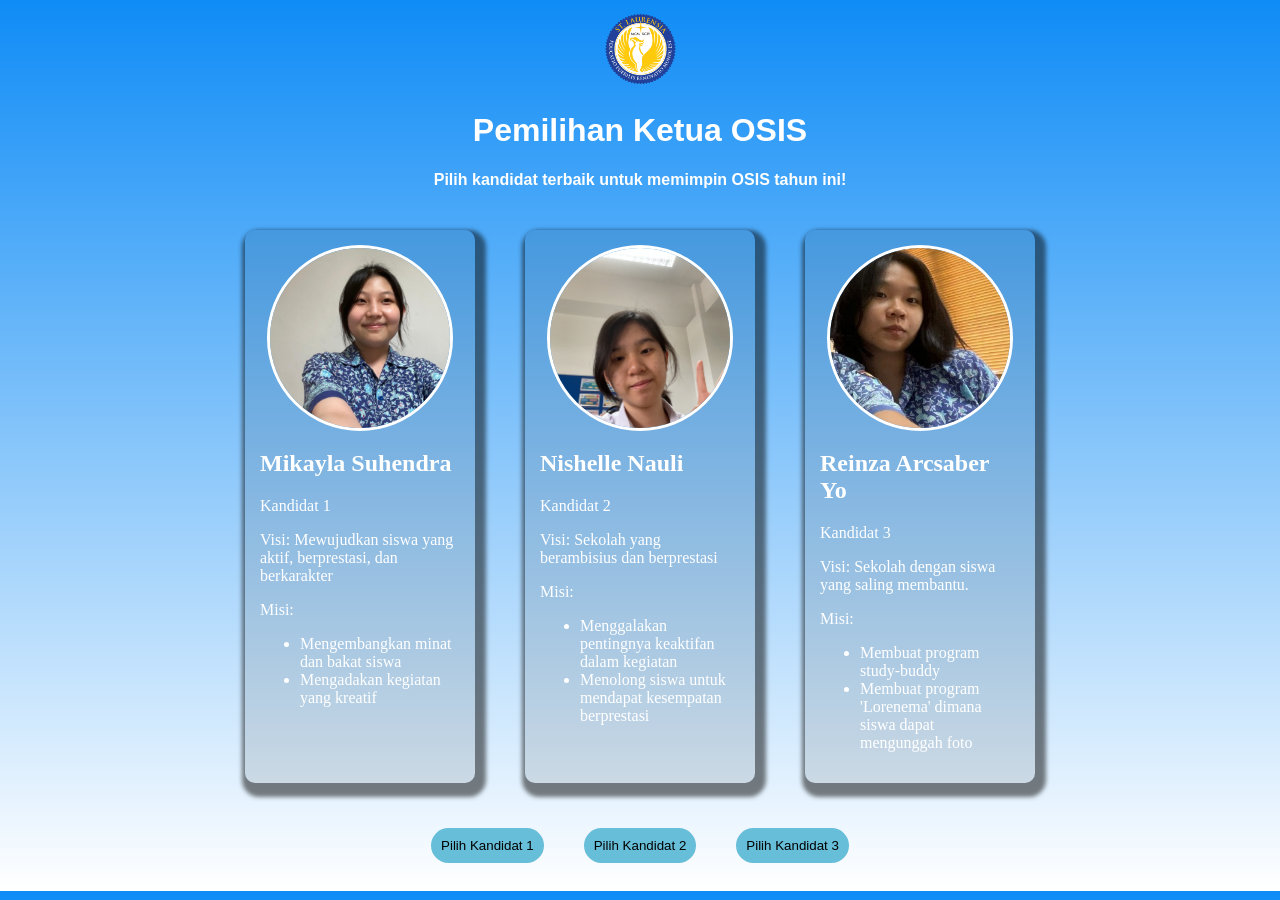
<file: index.html>
<!DOCTYPE html>
<html>
<head>
	<title>Pemilihan Ketua OSIS</title>
	<link rel="stylesheet" type="text/css" href="pemilihan_ketos.css">
	<link rel="icon" type="image" href="logolss.png">
</head>
<body>
	<header>
		<a href="../../AOP.html">
		<img src="logolss.png"> </a>
		<h1>Pemilihan Ketua OSIS</h1>
		<p>Pilih kandidat terbaik untuk memimpin OSIS tahun ini!</p>
	</header>

<article class="candidatesboxes">
	<div class="card-Mika">
		<img src="mika_pict.jpeg">
		<h2>Mikayla Suhendra</h2>
		<p>Kandidat 1</p>
		<p>Visi: Mewujudkan siswa yang aktif, berprestasi, dan berkarakter</p>
		<p>Misi:</p>
		<ul>
			<li>Mengembangkan minat dan bakat siswa</li>
			<li>Mengadakan kegiatan yang kreatif</li>
		</ul>
	</div>


	<div class="card-Nish">
		<img src="nish_pict.jpeg">
		<h2>Nishelle Nauli</h2>
		<p>Kandidat 2</p>
		<p>Visi: Sekolah yang berambisius dan berprestasi </p>
		<p>Misi: </p>
		<ul>
			<li>Menggalakan pentingnya keaktifan dalam kegiatan</li>
			<li>Menolong siswa untuk mendapat kesempatan berprestasi</li>
		</ul>
	</div>

	<div class="card-Rei">
		<img src="rei_pict.jpg">
		<h2>Reinza Arcsaber Yo</h2>
		<p>Kandidat 3</p>
		<p>Visi: Sekolah dengan siswa yang saling membantu.</p>
		<p>Misi:</p>
		<ul>
			<li>Membuat program study-buddy</li>
			<li>Membuat program 'Lorenema' dimana siswa dapat mengunggah foto</li>
		</ul>
	</div>
	</article>

	<article class="buttonsss">
	<div class="pilih_buttons">
		<button>Pilih Kandidat 1</button>
		<button>Pilih Kandidat 2</button>
		<button>Pilih Kandidat 3</button>
	</div>

</article>


</body>
</html> <!--html dibuat oleh nishelle-->
</file>
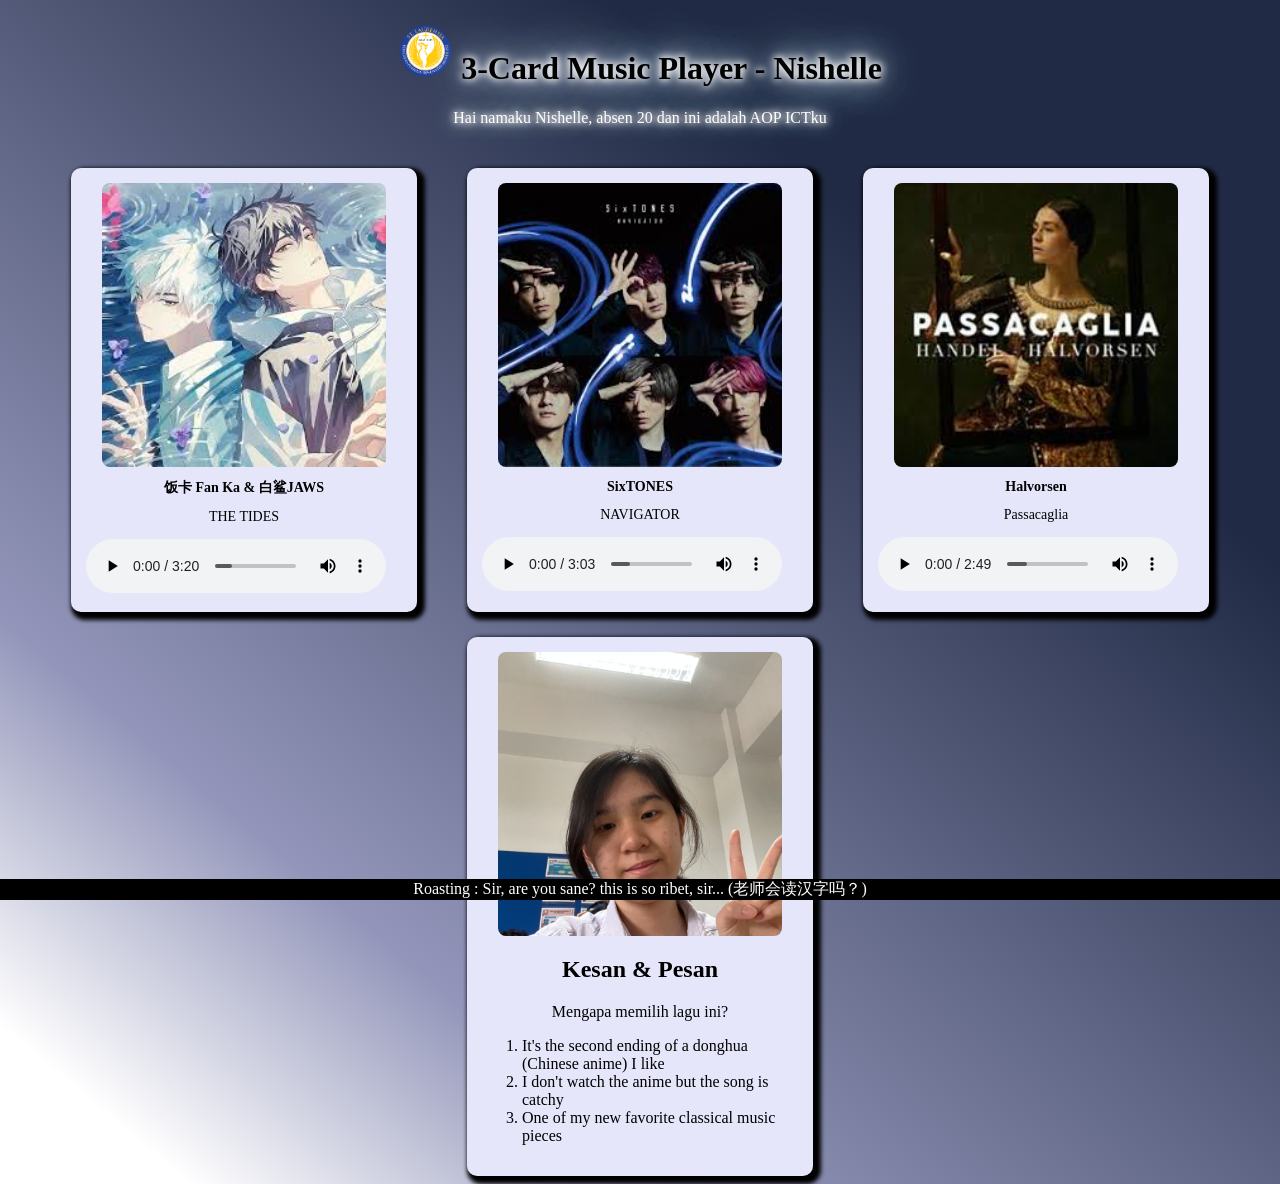
<file: AOP.html>
<!DOCTYPE html>
<html>
<head>
	<title>My favorite music - Nishelle</title>
	<link rel="icon" type="image" href="logolss.png">
	<link rel="stylesheet" type="text/css" href="styles.css">
</head>
<body>
	<div class="header">
		<h1><a href="nisn_17-20-22.html"><img src="logolss.png"></a>
		3-Card Music Player - Nishelle</h1>
		<p>Hai namaku Nishelle, absen 20 dan ini adalah AOP ICTku</p>
	</div>

	<article class="cards">
	<div class="card_thetides">
		<img src="thetidescover.jfif">
		<h2>饭卡 Fan Ka & 白鲨JAWS</h2>
		<p>THE TIDES</p>
		<audio src="the_tides_audio.mp3" controls="play,pause"></audio>
	</div>
	
	<div class="card_navigator">
	  <img src="navigatorcover.jfif">
	  <h2>SixTONES</h2>
		<p>NAVIGATOR</p>
		<audio src="navigator_audio.mp3" controls="play,pause"></audio>
	</div>

	<div class="card_passacaglia">
	  <img src="passacagliacover.jfif">
	  <h2>Halvorsen</h2>
		<p>Passacaglia</p>
		<audio src="passacaglia_audio.mp3" controls="play,pause"></audio>
	</div> </article>

	
	
	<div class= "kesan">
	  <img src= "nish_pict.jpeg">
	  <h2>Kesan & Pesan</h2>
	  <p>Mengapa memilih lagu ini?</p>
	  <ol>
	    <li>It's the second ending of a donghua (Chinese anime) I like</li>
	    <li>I don't watch the anime but the song is catchy</li>
	    <li>One of my new favorite classical music pieces</li>
	  </ol>
	</div>
	
	  <footer class="foot">Roasting : Sir, are you sane? this is so ribet, sir... (老师会读汉字吗？)</footer>
	

</body> 
</html>
</file>
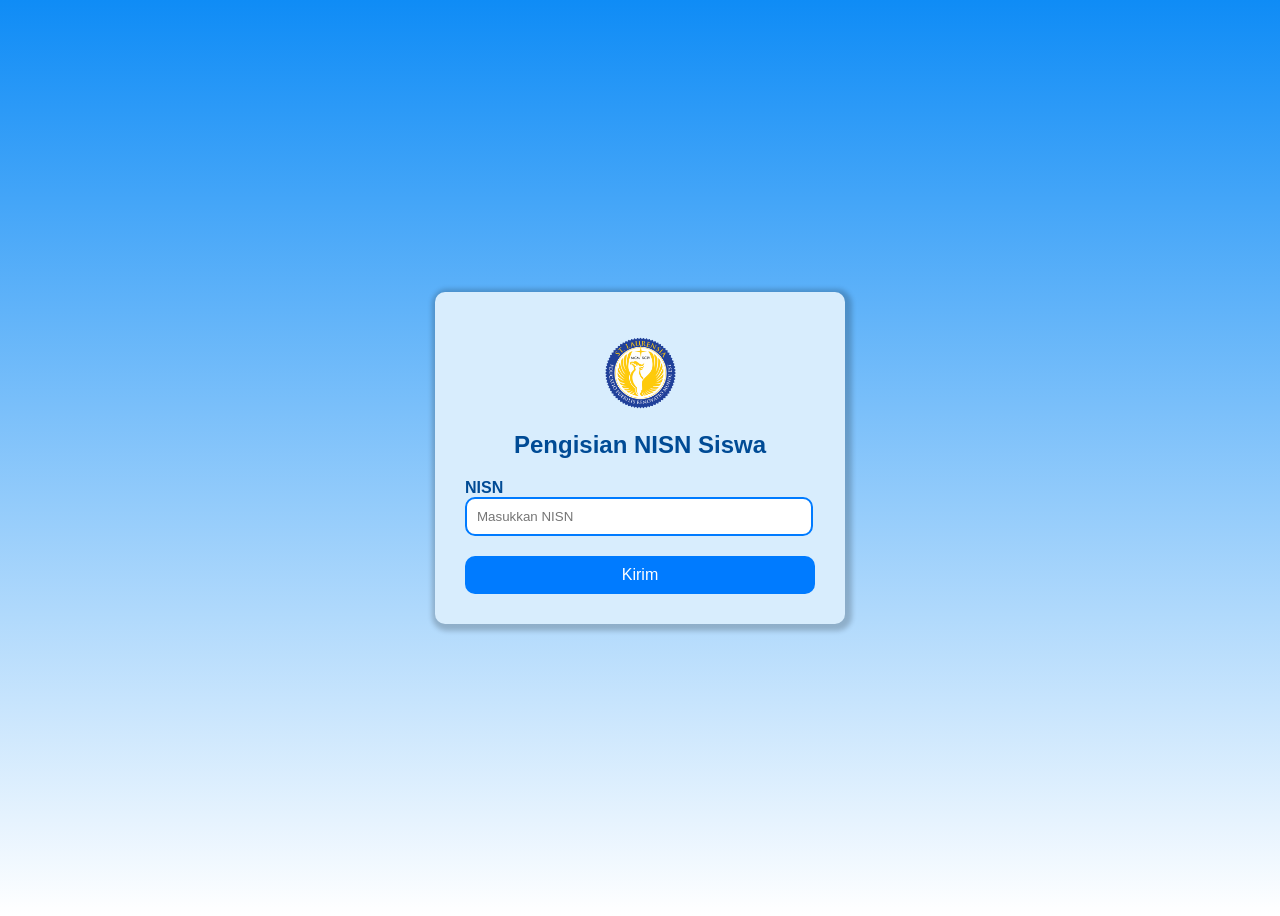
<file: nisn_17-20-22.html>
<!DOCTYPE html>
<html>
  <head>
    <title>Pengisian Form NISN</title>
    <link rel="stylesheet" href="styles(1).css"/>
    <link rel="icon" href="logolss.png"/>
  </head>
  <body>
    <div class="LOGIN_NISNyey">
    <form action="index.html" method="GET">
          <img src="logolss.png">
          <h2>Pengisian NISN Siswa</h2>
          <label>NISN</label><br>
          <input type="text" placeholder="Masukkan NISN"><br>
          <button>Kirim</button>
        
    </form>
    </div>
  </body>
</html> <!-- bagian html dilakukan oleh Nishelle -->
</file>
<file: pemilihan_ketos.css>
body {
 justify-content: center;
 align-items: center;
 background: linear-gradient(0deg, #ffffff 0%, #0f8cf6);
 cursor: url('tigercur.png'), auto;
}

header {
  text-align:center; 
  color: white;
  font-family: sans-serif;
  font-weight: 700;
}

header img {
  width: 75px;
}

.card-Nish {
  justify-content: center;
  background-color: rgba(0,0,0,0.1);
  width: 200px;
  box-shadow: 4px 7px 4px 7px rgba(0, 0, 0, 0.5); 
  padding: 15px;
  border-radius: 10px;
  color: white;
  margin: 25px;
}

.card-Nish img {
  width:90%; 
  aspect-ratio: 1 / 1; 
  object-fit:cover;
  border-radius:50%;
  border: solid;
  color: white;
  display:block;
  margin: auto;
}

.card-Mika {
  justify-content: center;
  background-color: rgba(0,0,0,0.1);
  width: 200px;
  box-shadow: 4px 7px 4px 7px rgba(0, 0, 0, 0.5); 
  padding: 15px;
  border-radius: 10px;
  color: white;
  margin: 25px;
}

.card-Mika img {
  width:90%; 
  aspect-ratio: 1 / 1; 
  object-fit:cover;
  border-radius: 50%;
  display:block;
  margin: auto;
  border: solid;
  color: white;
}

.card-Rei {
  justify-content: center;
  background-color: rgba(0,0,0,0.1);
  width: 200px;
  box-shadow: 4px 7px 4px 7px rgba(0, 0, 0, 0.5); 
  padding: 15px;
  border-radius: 10px;
  color: white;
  margin: 25px;
}

.card-Rei img {
  width:90%; 
  aspect-ratio: 1 / 1; 
  object-fit:cover;
  border-radius: 50%;
  display:block;
  margin: auto;
  border: solid;
  color: white;
}

.candidatesboxes {
  display: flex;
  justify-content: center;
  margin-top: 20px;
  margin: auto;
  
}

.card-Nish:hover {
  transform: scale(1.05);
}

.card-Mika:hover {
  transform: scale(1.05);
}

.card-Rei:hover {
  transform: scale(1.05);
}

.pilih_buttons button {
  background-color: #67bed9;
  float: left;
  display: flex;
  flex-wrap: center;
  padding: 10px;
  border-radius: 100px 100px 100px 100px;
-webkit-border-radius: 100px 100px 100px 100px;
-moz-border-radius: 100px 100px 100px 100px;
  margin: 20px;
  border: none;
  text-align: center;
}

.buttonsss{
  display: flex;
  justify-content: center;
  margin-top: 20px;
  margin: auto;
}

.pilih_buttons button:hover{
  background-color: white;

}
</file>
<file: styles.css>
body {
  background: linear-gradient(40deg, #ffff 7%, #9396ba 25%, #202A44 75%); 
  cursor: url('tigercur.png'), auto;
}
   
.header img {
  width: 55px;
  text-align: center;
  margin: auto;
}


.header {
  text-align: center;
  animation: colorChange 5s linear infinite;
  text-shadow: 
  0 0 7px #fff, 
  0 0 10px #fff, 
  0 0 21px #fff,
  0 0 42px #89CFF0,
  0 0 63px #F4C2C2
}

@keyframes colorChange {
  0% {color:#89CFF0;}
  25% {color:#FFFFFF;}
  50%{color: #F4C2C2;}
  75%{color: #E6E6FA;}
  100% {color: #89CFF0;
} }



.header p {
  text-align: center;
  color: white;
}

.card_thetides {
  float: left;
  justify-content: center;
  background-color: #E6E6FA;
  margin: 25px;
  width: 25%;
  box-shadow: 4px 4px 4px 4px black; 
  padding: 15px;
  border-radius: 10px;
}

.card_thetides img {
  width:90%; 
  aspect-ratio: 1 / 1; 
  object-fit:cover;
  border-radius:8px;
  display:block;
  margin: auto;

}

.card_thetides h2 {
  text-align: center;
  display: block;
  font-size: 14px;
  margin-top: 12px;
}

.card_thetides p {
  text-align: center;
  display: block;
  font-size: 14px;
  margin-top: 12px;
}

.card_navigator {
  float: left;
  justify-content: center;
  background-color: #E6E6FA;
  margin: 25px;
  width: 25%;
  box-shadow: 4px 4px 4px 4px black;
padding: 15px;
  border-radius: 10px;
}

.card_navigator img {
  width:90%; 
  aspect-ratio: 1 / 1; 
  object-fit:cover;
  border-radius:8px;
  display:block;
  margin: auto;

}

.card_navigator h2 {
  text-align: center;
  display: block;
  font-size: 14px;
  margin-top: 12px;
}

.card_navigator p {
  text-align: center;
  display: block;
  font-size: 14px;
  margin-top: 12px;
}

.card_passacaglia {
  float: left;
  justify-content: center;
  background-color: #E6E6FA;
  margin: 25px;
  width: 25%;
  box-shadow: 4px 4px 4px 4px black;
  padding: 15px;
  border-radius: 10px;
}

.card_passacaglia img {
  width:90%; 
  aspect-ratio: 1 / 1; 
  object-fit:cover;
  border-radius:8px;
  display:block;
  margin: auto;

}

.card_passacaglia h2 {
  text-align: center;
  display: block;
  font-size: 14px;
  margin-top: 12px;
}

.card_passacaglia p {
  text-align: center;
  display: block;
  font-size: 14px;
  margin-top: 12px;
}

.cards {
  justify-content: center;
  display: flex;
}

.kesan img {
  width: 90%; 
  aspect-ratio: 1 / 1; 
  object-fit:cover;
  border-radius:8px;
  display:block;
  margin: auto;

}

.kesan {
  justify-content: center;
  align-items: center;
  padding: 15px;
  background-color: #E6E6FA;
  margin: 0 auto;
  width: 25%;
  display: block;
  border-radius: 10px;
  box-shadow: 4px 4px 4px 4px black;
}


.kesan h2 {
  text-align: center;
}
.kesan p {
  text-align: center;
}


.foot-img {
  width:100%; 
  aspect-ratio: 1 / 1; 
  object-fit:cover;
  border-radius:8px;
  display:block;
}

.foot {
   position: fixed;
  left: 0;
  bottom: 0;
  width: 100%;
  background-color: black;
  color: white;
  text-align: center;
}
</file>
<file: styles(1).css>
.LOGIN_NISNyey h2 {
  text-align: center;
  font-family: Sans-Serif;
  color: #004B95;
}
.LOGIN_NISNyey label {
  font-family: Sans-Serif;
  font-weight: 700;
  color: #004B95;
  margin-bottom: 10px;
}

.LOGIN_NISNyey button {
	text-align: center;
}

body {
 display: flex;
 justify-content: center;
 align-items: center;
 height: 100vh;
 background: linear-gradient(0deg, #ffffff 0%, #0f8cf6);
	cursor: url('tigercur.png'), auto;
}

.LOGIN_NISNyey img {
display: block;
  width: 75px;
  margin: 0 auto;
  margin-top: 10px;
}

.LOGIN_NISNyey {
 background-color: #d8edfd;
 width: 90%;
 padding: 30px;
 max-width: 350px;
 border: 0px;
 border-color: #d8edfd;
 border-radius: 10px;
 box-shadow: 2px 2px 5px 5px rgba(0,0,0,0.2) ;
 
}

.LOGIN_NISNyey input {
  width:92.5%;
  padding: 10px;
  border: 2px solid #007bff;
  border-radius: 10px;
}

.LOGIN_NISNyey button {
 width: 100%;
 margin-top: 20px;
 padding: 10px 75px;
 text-align: center;
 background-color: #007bff; 
 color: white;
 border: none;
 border-radius: 10px; 
 font-size: 16px;
 align-items: center;
 justify-content: center;
 margin-bottom: 0px;
 transition: 0.5s;
}
</file>
